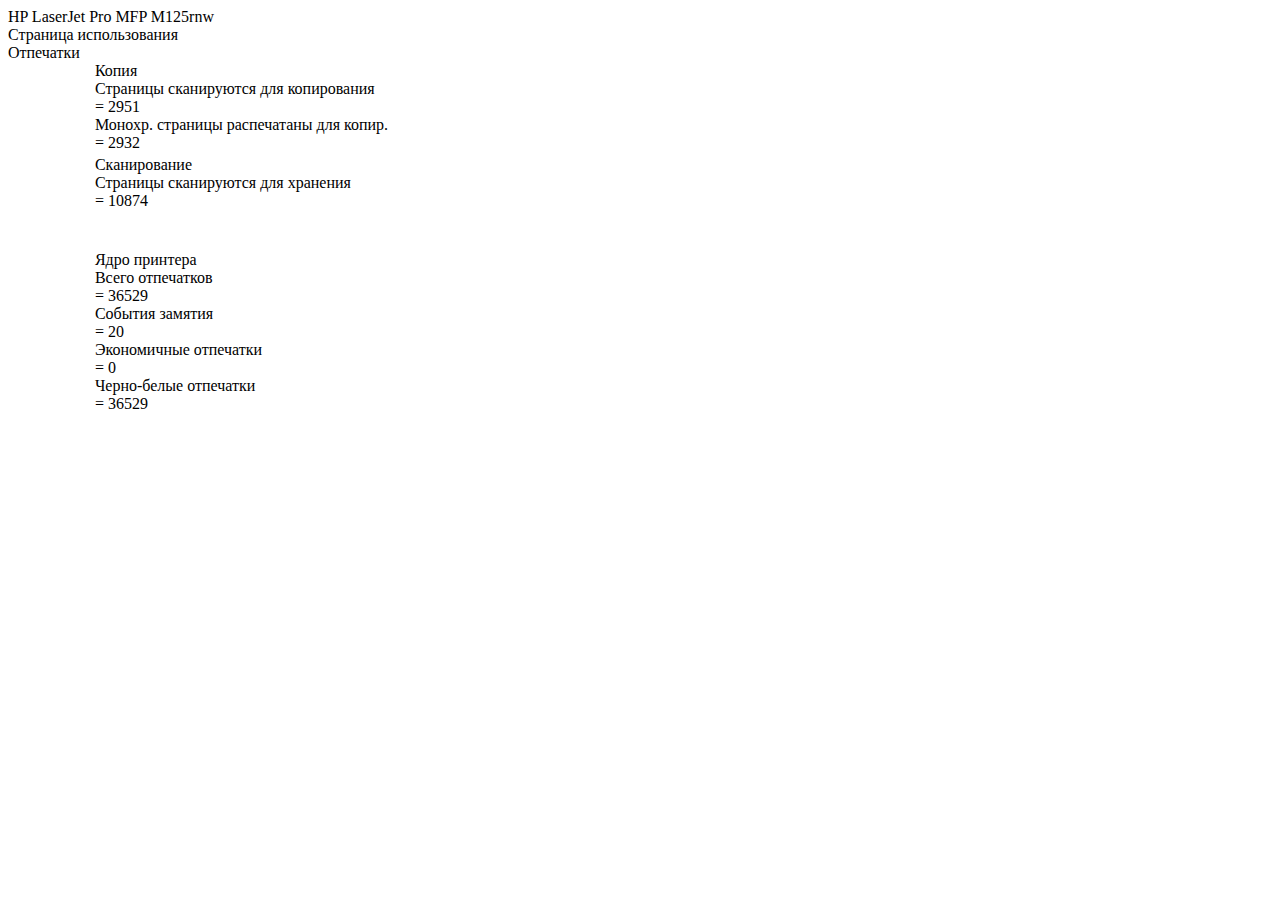
<file: test-M276.html>
<!DOCTYPE html>
<html lang="en">
<head>
    <meta charset="UTF-8">
    <meta name="viewport" content="width=device-width, initial-scale=1.0">
    <meta http-equiv="X-UA-Compatible" content="ie=edge">
    <title></title>
    <link rel="stylesheet" href="css/styles.css">
    <link href="http://allfont.ru/allfont.css?fonts=lucida-console" rel="stylesheet" type="text/css" />
</head>
<body>
    <div class="outer">
    <div class="title-main">
        <div class="string-top">
            HP LaserJet Pro MFP M125rnw
        </div>
        <div class="string-bottom">
            Страница использования
        </div>
    </div>    
    <div class="title-frame">
        Отпечатки
    </div>
    <div class="inner">
        <div class="wrap-wide">
            <div class="title-underlined">Копия</div>            
        </div>
        <div class="wrap">
            <div class="left">Страницы сканируются для копирования</div>
            <div class="right">= 2951</div>
        </div>
        <div class="wrap">
            <div class="left">Монохр. страницы распечатаны для копир.</div>
            <div class="right">= 2932</div>
        </div>
    </div>

    <div class="inner">
            <div class="wrap-wide">
                <div class="title-underlined">Сканирование</div>            
            </div>
            <div class="wrap">
                <div class="left">Страницы сканируются для хранения</div>
                <div class="right">= 10874</div>
            </div>
        </div>
    </div>

    <div class="inner">
            <div class="wrap-wide">
                <div class="title-underlined">Ядро принтера</div>            
            </div>
            <div class="wrap">
                <div class="left">Всего отпечатков</div>
                <div class="right">= 36529</div>
            </div>
            <div class="wrap">
                    <div class="left">События замятия</div>
                    <div class="right shortnum">= 20   </div>
            </div>
            <div class="wrap">
                    <div class="left">Экономичные отпечатки</div>
                    <div class="right shortnum1">= 0</div>
            </div>
            <div class="wrap">
                    <div class="left">Черно-белые отпечатки</div>
                    <div class="right">= 36529</div>
            </div>
        </div>
    </div>
</body>
</html>
</file>
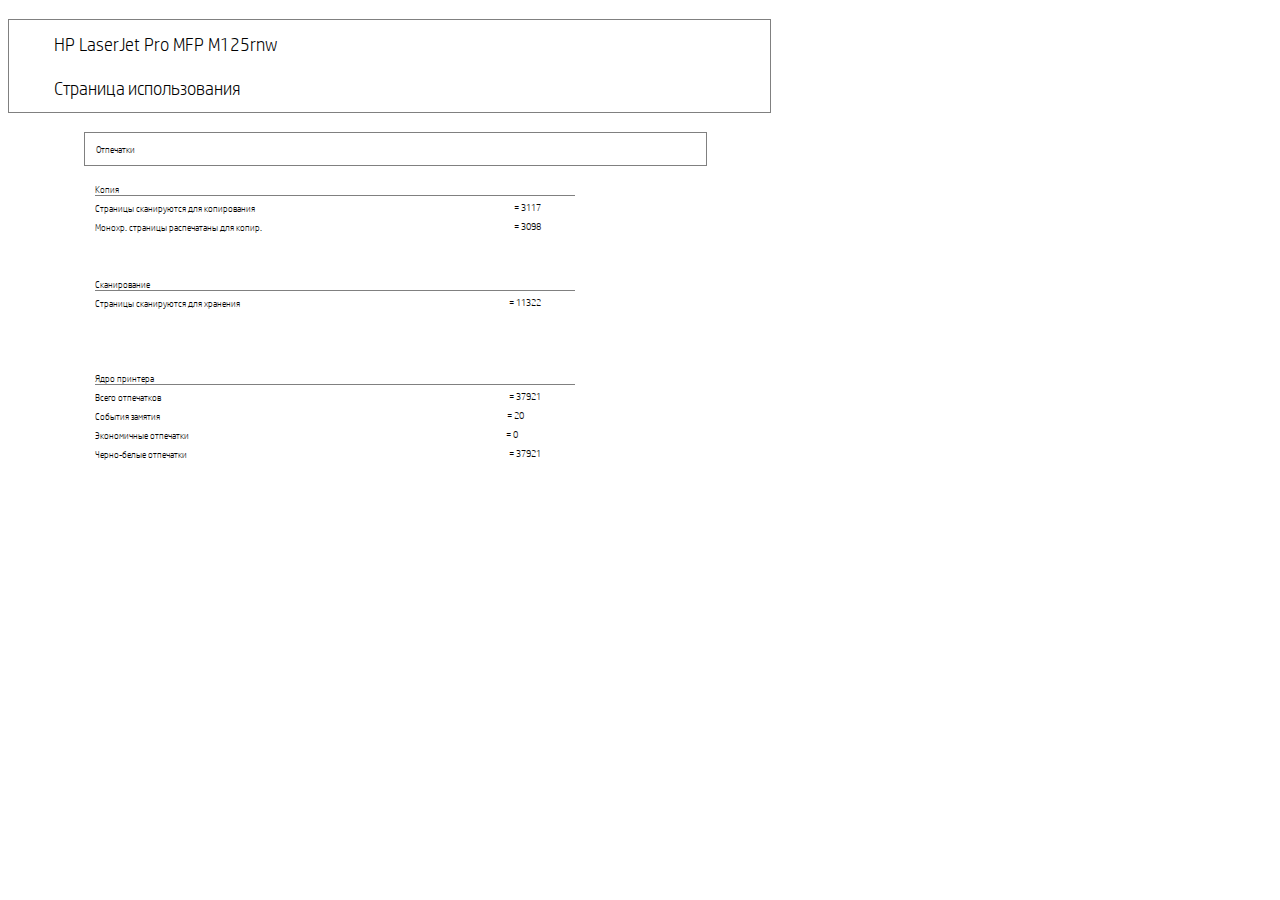
<file: test.html>
<!DOCTYPE html>
<html lang="en">
<head>
  <meta charset="UTF-8">
  <meta name="viewport" content="width=device-width, initial-scale=1.0">
  <meta http-equiv="X-UA-Compatible" content="ie=edge">
  <title>Страница использования</title>
  <link rel="stylesheet" href="css/styles.css">
</head>
<body>
  <div class="outer">
    
    <div class="title__main">
      <div class="title__main-top">
        HP LaserJet Pro MFP M125rnw
      </div>
      <div class="title__main-bottom">
        Страница использования
      </div>
    </div>    
    
    <div class="subtitle__framed">
      Отпечатки
    </div>
    
    <div class="inner">
      <div class="line__wide">
        <div class="title__underlined">Копия</div>            
      </div>
      <div class="expression">
        <div class="parameter">Страницы сканируются для копирования</div>
        <div class="value">= 3117</div>
      </div>
      <div class="expression">
        <div class="parameter">Монохр. страницы распечатаны для копир.</div>
        <div class="value">= 3098</div>
      </div>
    </div> <!-- inner -->

    <div class="inner">
      <div class="line__wide">
        <div class="title__underlined">Сканирование</div>            
      </div>
      <div class="expression">
        <div class="parameter">Страницы сканируются для хранения</div>
        <div class="value">= 11322</div>
      </div>
    </div> <!--inner -->
    
    <div class="inner">
      <div class="line__wide">
        <div class="title__underlined">Ядро принтера</div>            
      </div>
      <div class="expression">
        <div class="parameter">Всего отпечатков</div>
        <div class="value">= 37921</div>
      </div>
      <div class="expression">
        <div class="parameter">События замятия</div>
        <div class="value shortnum">= 20   </div>
      </div>
      <div class="expression">
        <div class="parameter">Экономичные отпечатки</div>
        <div class="value shortnum1">= 0</div>
      </div>
      <div class="expression">
        <div class="parameter">Черно-белые отпечатки</div>
        <div class="value">= 37921</div>
      </div>
    </div> <!-- inner -->
  </div> <!-- outer -->
</body>
</html>
</file>
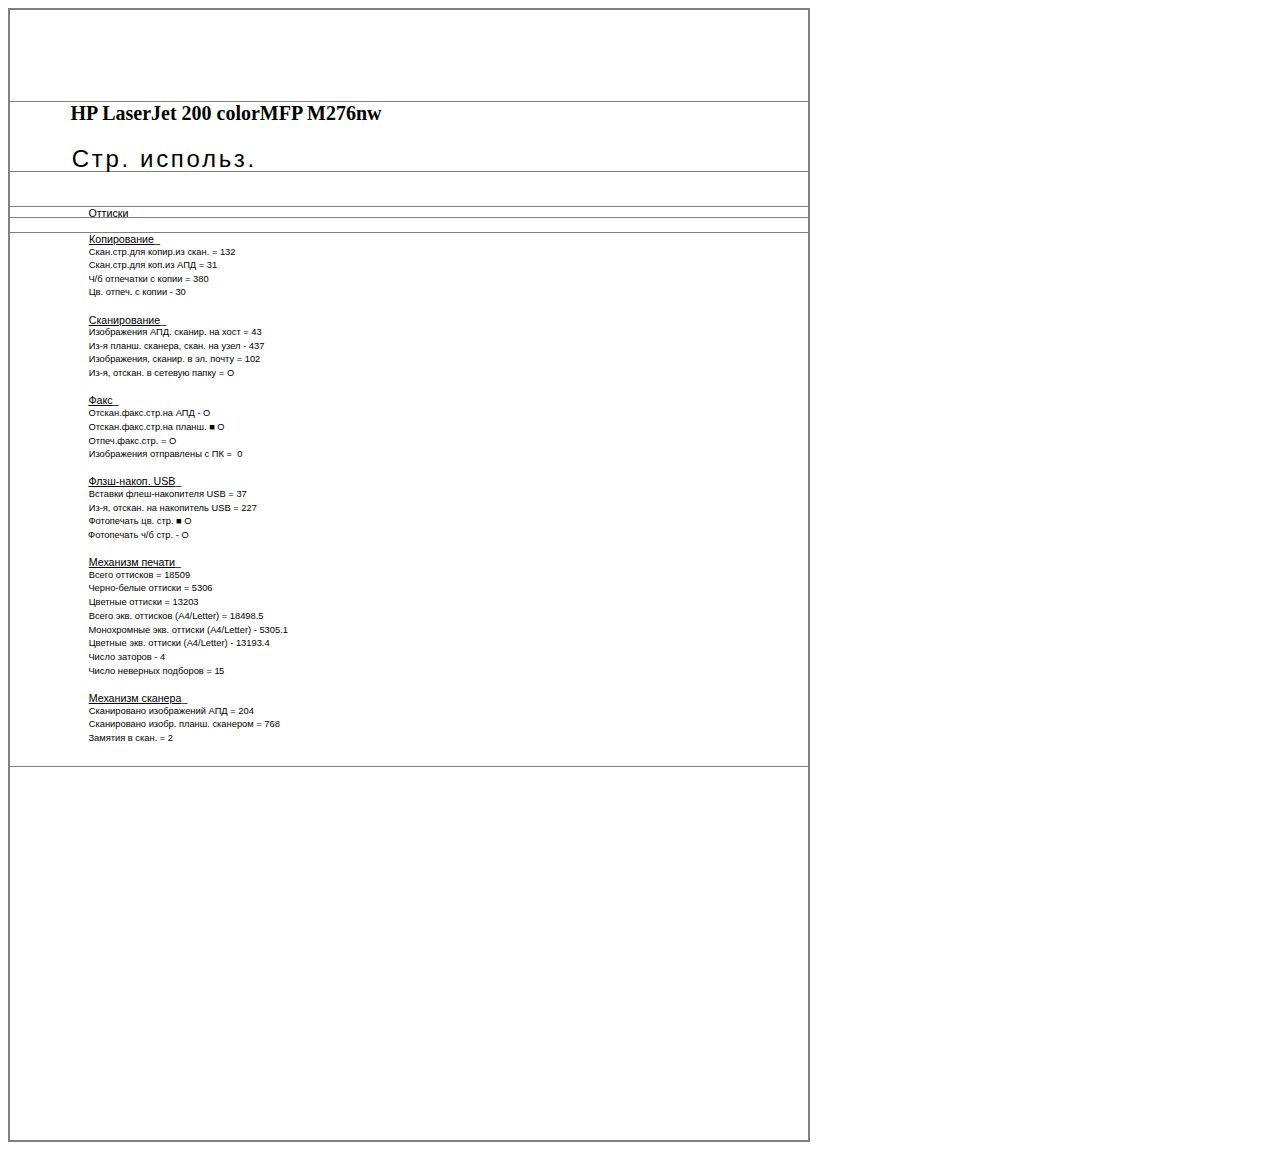
<file: Untitled2-M276.htm>
<!DOCTYPE HTML PUBLIC "-//W3C//DTD HTML 4.0 Transitional//EN"
	"http://www.w3.org/TR/html4/loose.dtd">
<html>
<head>
<meta http-equiv="content-type" content="text/html; charset=WINDOWS-1251">
<meta name="generator" content="ABBYY FineReader 9.0">
<meta name="author" content="">
<meta name="description" content="">
<meta name="keywords" content="">

<title></title>
<style type="text/css">
 table.main {}
 tr.row {}
 td.cell {}
 div.block {}
 div.paragraph {}
 .font0 { font:7.00pt "Lucida Sans Unicode", sans-serif; }
 .font1 { font:8.00pt "Lucida Sans Unicode", sans-serif; }
 .font2 { font:18.00pt "Lucida Sans Unicode", sans-serif; }
 .font3 { font:15.00pt "Times New Roman", serif; }
</style>
</head>

<body>
<table class=main frame="box" rules="all" border="0" cellspacing="0" cellpadding="0" style=" width:598.56pt; height:843.12pt;">
<tr class=row>
<td class=cell valign="top" style=" width:0.00pt; height:0.00pt;">
</td>
<td class=cell valign="top" style=" width:598.56pt; height:0.00pt;">
</td>
<td class=cell valign="top" style=" width:0.00pt; height:0.00pt;">
</td>
</tr>
<tr class=row valign="top">
<td class=cell valign="top" style=" width:0.00pt;">
</td>
<td class=cell valign="top" style=" width:598.56pt;">
<div class=block style=" width:598.56pt; height:67.92pt;">
<div class=paragraph>
</div>
</div>
</td>
<td class=cell valign="top" style=" width:0.00pt;">
</td>
</tr>
<tr class=row valign="top">
<td class=cell valign="top" style=" width:0.00pt;">
</td>
<td class=cell valign="top" style=" width:598.56pt;">
<div class=block style=" width:598.56pt; height:51.84pt;">
<div class=paragraph style=" padding:0.00pt 315.84pt 0.00pt 45.36pt; text-align:justify;"><span class=font3><b>HP LaserJet 200 colorMFP M276nw</b></span></div>
<div class=paragraph style=" padding:15.36pt 0.00pt 0.00pt 46.32pt; text-align:left;"><span class=font2 style=" letter-spacing:2.00pt;">���. �������.</span></div>
</div>
</td>
<td class=cell valign="top" style=" width:0.00pt;">
</td>
</tr>
<tr class=row valign="top">
<td class=cell valign="top" style=" width:0.00pt;">
</td>
<td class=cell valign="top" style=" width:598.56pt;">
<div class=block style=" width:598.56pt; height:25.44pt;">
<div class=paragraph>
</div>
</div>
</td>
<td class=cell valign="top" style=" width:0.00pt;">
</td>
</tr>
<tr class=row valign="top">
<td class=cell valign="top" style=" width:0.00pt;">
</td>
<td class=cell valign="top" style=" width:598.56pt;">
<div class=block style=" width:598.56pt; height:7.68pt;">
<div class=paragraph style=" padding:0.00pt 505.68pt 0.00pt 58.80pt; text-align:justify;"><span class=font1>�������</span></div>
</div>
</td>
<td class=cell valign="top" style=" width:0.00pt;">
</td>
</tr>
<tr class=row valign="top">
<td class=cell valign="top" style=" width:0.00pt;">
</td>
<td class=cell valign="top" style=" width:598.56pt;">
<div class=block style=" width:598.56pt; height:10.32pt;">
<div class=paragraph>
</div>
</div>
</td>
<td class=cell valign="top" style=" width:0.00pt;">
</td>
</tr>
<tr class=row valign="top">
<td class=cell valign="top" style=" width:0.00pt;">
</td>
<td class=cell valign="top" style=" width:598.56pt;">
<div class=block style=" width:598.56pt; height:400.32pt;">
<div class=paragraph style=" padding:0.00pt 0.00pt 0.00pt 59.28pt; text-align:left;"><span class=font1><u>�����������</u>_</span></div>
<div class=paragraph style=" padding:0.72pt 0.00pt 0.00pt 59.04pt; text-align:left;"><span class=font0 style=" line-height:10.08pt;">����.���.��� �����.�� ����.&nbsp;= 132</span></div>
<div class=paragraph style=" padding:0.00pt 0.00pt 0.00pt 59.04pt; text-align:left;"><span class=font0 style=" line-height:10.08pt;">����.���.��� ���.�� ���&nbsp;= 31</span></div>
<div class=paragraph style=" padding:0.24pt 0.00pt 0.00pt 58.80pt; text-align:left;"><span class=font0 style=" line-height:10.08pt;">�/� ��������� � �����&nbsp;= 380</span></div>
<div class=paragraph style=" padding:0.24pt 0.00pt 0.00pt 59.04pt; text-align:left;"><span class=font0 style=" line-height:10.08pt;">��. �����. � �����&nbsp;- 30</span></div>
<div class=paragraph style=" padding:10.32pt 0.00pt 0.00pt 59.04pt; text-align:left;"><span class=font1><u>������������</u>_</span></div>
<div class=paragraph style=" padding:0.24pt 0.00pt 0.00pt 59.04pt; text-align:left;"><span class=font0 style=" line-height:10.32pt;">����������� ���. ������. �� ����&nbsp;= 43</span></div>
<div class=paragraph style=" padding:0.00pt 0.00pt 0.00pt 59.04pt; text-align:left;"><span class=font0 style=" line-height:10.32pt;">��-� �����. �������, ����. �� ����&nbsp;- 437</span></div>
<div class=paragraph style=" padding:0.00pt 0.00pt 0.00pt 59.04pt; text-align:left;"><span class=font0 style=" line-height:10.32pt;">�����������, ������. � ��. �����&nbsp;= 102</span></div>
<div class=paragraph style=" padding:0.00pt 0.00pt 0.00pt 59.04pt; text-align:left;"><span class=font0 style=" line-height:10.32pt;">��-�, ������. � ������� �����&nbsp;= �</span></div>
<div class=paragraph style=" padding:10.08pt 0.00pt 0.00pt 58.80pt; text-align:left;"><span class=font1><u>����</u>_</span></div>
<div class=paragraph style=" padding:0.72pt 0.00pt 0.00pt 58.80pt; text-align:left;"><span class=font0 style=" line-height:10.08pt;">������.����.���.�� ���&nbsp;- �</span></div>
<div class=paragraph style=" padding:0.24pt 0.00pt 0.00pt 58.80pt; text-align:left;"><span class=font0 style=" line-height:10.08pt;">������.����.���.�� �����.&nbsp;&#9632; �</span></div>
<div class=paragraph style=" padding:0.00pt 0.00pt 0.00pt 58.80pt; text-align:left;"><span class=font0 style=" line-height:10.08pt;">�����.����.���.&nbsp;= �</span></div>
<div class=paragraph style=" padding:0.00pt 0.00pt 0.00pt 59.04pt; text-align:left;"><span class=font0 style=" line-height:10.08pt;">����������� ���������� � �� <span style=" letter-spacing:4.00pt;">=0</span></span></div>
<div class=paragraph style=" padding:10.08pt 0.00pt 0.00pt 58.80pt; text-align:left;"><span class=font1><u>����-�����. USB</u>_</span></div>
<div class=paragraph style=" padding:0.72pt 0.00pt 0.00pt 59.04pt; text-align:left;"><span class=font0 style=" line-height:10.08pt;">������� ����-���������� USB&nbsp;= 37</span></div>
<div class=paragraph style=" padding:0.24pt 0.00pt 0.00pt 59.04pt; text-align:left;"><span class=font0 style=" line-height:10.08pt;">��-�, ������. �� ���������� USB&nbsp;= 227</span></div>
<div class=paragraph style=" padding:0.00pt 0.00pt 0.00pt 58.80pt; text-align:left;"><span class=font0 style=" line-height:10.08pt;">���������� ��. ���.&nbsp;&#9632; �</span></div>
<div class=paragraph style=" padding:0.24pt 0.00pt 0.00pt 58.56pt; text-align:left;"><span class=font0 style=" line-height:10.08pt;">���������� �/� ���.&nbsp;- �</span></div>
<div class=paragraph style=" padding:10.32pt 0.00pt 0.00pt 59.04pt; text-align:left;"><span class=font1><u>�������� ������</u>_</span></div>
<div class=paragraph style=" padding:0.72pt 0.00pt 0.00pt 59.04pt; text-align:left;"><span class=font0 style=" line-height:10.08pt;">����� ��������&nbsp;=&nbsp;18509</span></div>
<div class=paragraph style=" padding:0.00pt 0.00pt 0.00pt 58.80pt; text-align:left;"><span class=font0 style=" line-height:10.08pt;">�����-����� �������&nbsp;=&nbsp;5306</span></div>
<div class=paragraph style=" padding:0.24pt 0.00pt 0.00pt 59.04pt; text-align:left;"><span class=font0 style=" line-height:10.08pt;">������� �������&nbsp;=&nbsp;13203</span></div>
<div class=paragraph style=" padding:0.24pt 222.24pt 0.00pt 59.04pt; text-align:justify;"><span class=font0 style=" line-height:10.08pt;">����� ���. �������� (A4/Letter)&nbsp;=&nbsp;18498.5</span></div>
<div class=paragraph style=" padding:0.24pt 226.56pt 0.00pt 58.80pt; text-align:justify;"><span class=font0 style=" line-height:10.08pt;">����������� ���. ������� (A4/Letter)&nbsp;-&nbsp;5305.1</span></div>
<div class=paragraph style=" padding:0.00pt 222.00pt 0.00pt 59.04pt; text-align:justify;"><span class=font0 style=" line-height:10.08pt;">������� ���. ������� (A4/Letter)&nbsp;-&nbsp;13193.4</span></div>
<div class=paragraph style=" padding:0.24pt 0.00pt 0.00pt 58.80pt; text-align:left;"><span class=font0 style=" line-height:10.08pt;">����� �������&nbsp;-&nbsp;4</span></div>
<div class=paragraph style=" padding:0.24pt 0.00pt 0.00pt 58.80pt; text-align:left;"><span class=font0 style=" line-height:10.08pt;">����� �������� ��������&nbsp;=&nbsp;<span style=" letter-spacing:-0.50pt;">15</span></span></div>
<div class=paragraph style=" padding:10.32pt 0.00pt 0.00pt 59.04pt; text-align:left;"><span class=font1><u>�������� �������</u>_</span></div>
<div class=paragraph style=" padding:0.72pt 0.00pt 0.00pt 59.04pt; text-align:left;"><span class=font0 style=" line-height:10.08pt;">����������� ����������� ���&nbsp;= 204</span></div>
<div class=paragraph style=" padding:0.24pt 0.00pt 0.00pt 59.04pt; text-align:left;"><span class=font0 style=" line-height:10.08pt;">����������� �����. �����. ��������&nbsp;= 768</span></div>
<div class=paragraph style=" padding:0.00pt 0.00pt 0.00pt 58.80pt; text-align:left;"><span class=font0 style=" line-height:10.08pt;">������� � ����.&nbsp;= 2</span></div>
</div>
</td>
<td class=cell valign="top" style=" width:0.00pt;">
</td>
</tr>
<tr class=row valign="top">
<td class=cell valign="top" style=" width:0.00pt;">
</td>
<td class=cell valign="top" style=" width:598.56pt;">
<div class=block style=" width:598.56pt; height:279.60pt;">
<div class=paragraph>
</div>
</div>
</td>
<td class=cell valign="top" style=" width:0.00pt;">
</td>
</tr>
<tr class=row>
<td class=cell valign="top" style=" width:0.00pt; height:0.00pt;">
</td>
<td class=cell valign="top" style=" width:598.56pt; height:0.00pt;">
</td>
<td class=cell valign="top" style=" width:0.00pt; height:0.00pt;">
</td>
</tr>
</table>
</body>
</html>
</file>
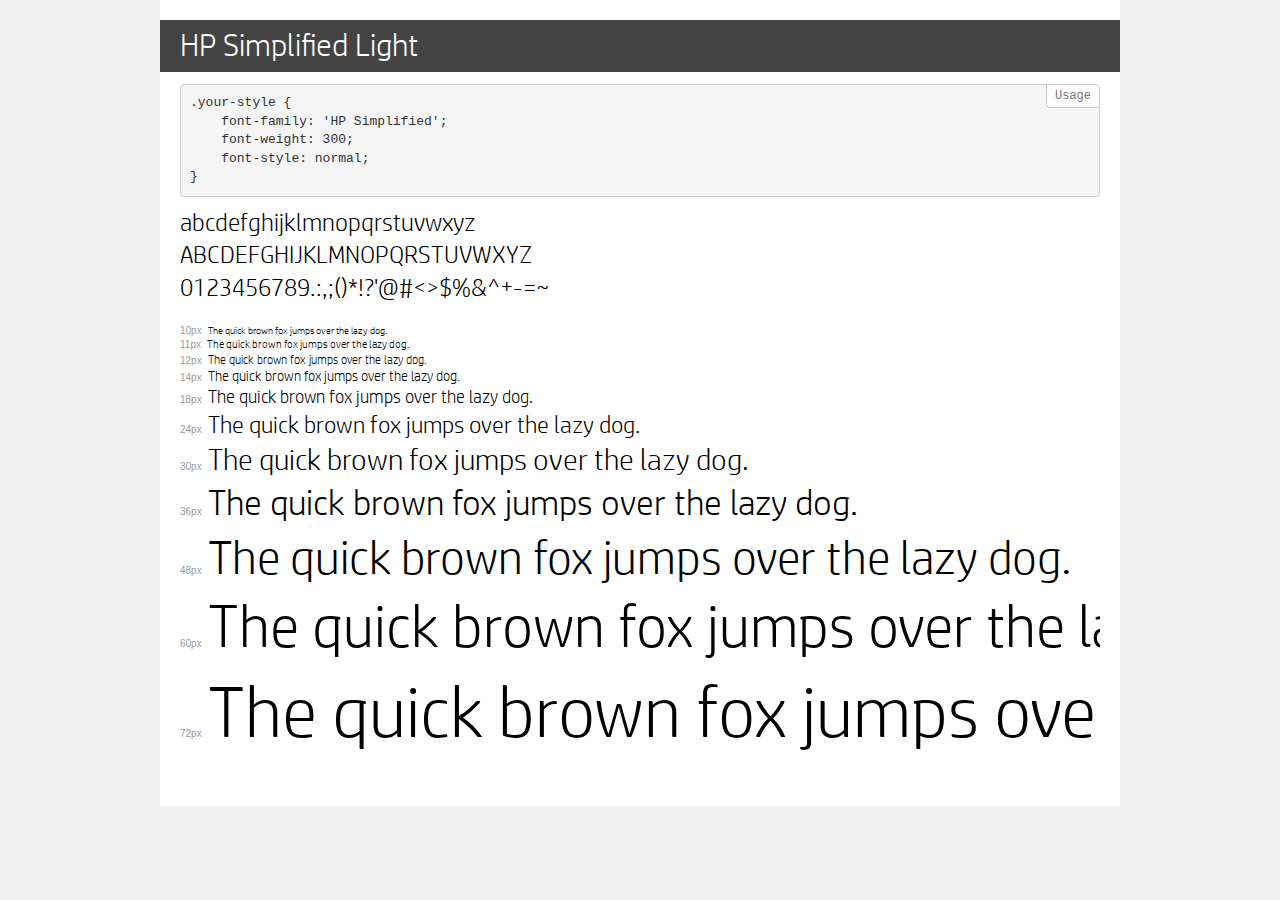
<file: temp/demo.html>
<!DOCTYPE html>
<html>
<head>
    <meta charset="utf-8">
    <meta http-equiv="X-UA-Compatible" content="IE=edge">
    <meta name="viewport" content="width=device-width, initial-scale=1">
    <meta name="robots" content="noindex, noarchive">
    <meta name="format-detection" content="telephone=no">
    <title>Transfonter demo</title>
    <link href="stylesheet.css" rel="stylesheet">
    <style>
        /*
        http://meyerweb.com/eric/tools/css/reset/
        v2.0 | 20110126
        License: none (public domain)
        */
        html, body, div, span, applet, object, iframe,
        h1, h2, h3, h4, h5, h6, p, blockquote, pre,
        a, abbr, acronym, address, big, cite, code,
        del, dfn, em, img, ins, kbd, q, s, samp,
        small, strike, strong, sub, sup, tt, var,
        b, u, i, center,
        dl, dt, dd, ol, ul, li,
        fieldset, form, label, legend,
        table, caption, tbody, tfoot, thead, tr, th, td,
        article, aside, canvas, details, embed,
        figure, figcaption, footer, header, hgroup,
        menu, nav, output, ruby, section, summary,
        time, mark, audio, video {
            margin: 0;
            padding: 0;
            border: 0;
            font-size: 100%;
            font: inherit;
            vertical-align: baseline;
        }
        /* HTML5 display-role reset for older browsers */
        article, aside, details, figcaption, figure,
        footer, header, hgroup, menu, nav, section {
            display: block;
        }
        body {
            line-height: 1;
        }
        ol, ul {
            list-style: none;
        }
        blockquote, q {
            quotes: none;
        }
        blockquote:before, blockquote:after,
        q:before, q:after {
            content: '';
            content: none;
        }
        table {
            border-collapse: collapse;
            border-spacing: 0;
        }
        /* common styles */
        body {
            background: #f1f1f1;
            color: #000;
        }
        .page {
            background: #fff;
            width: 920px;
            margin: 0 auto;
            padding: 20px 20px 0 20px;
            overflow: hidden;
        }
        .font-container {
            overflow-x: auto;
            overflow-y: hidden;
            margin-bottom: 40px;
            line-height: 1.3;
            white-space: nowrap;
            padding-bottom: 5px;
        }
        h1 {
            position: relative;
            background: #444;
            font-size: 32px;
            color: #fff;
            padding: 10px 20px;
            margin: 0 -20px 12px -20px;
        }
        .letters {
            font-size: 25px;
            margin-bottom: 20px;
        }
        .s10:before {
            content: '10px';
        }
        .s11:before {
            content: '11px';
        }
        .s12:before {
            content: '12px';
        }
        .s14:before {
            content: '14px';
        }
        .s18:before {
            content: '18px';
        }
        .s24:before {
            content: '24px';
        }
        .s30:before {
            content: '30px';
        }
        .s36:before {
            content: '36px';
        }
        .s48:before {
            content: '48px';
        }
        .s60:before {
            content: '60px';
        }
        .s72:before {
            content: '72px';
        }
        .s10:before, .s11:before, .s12:before, .s14:before,
        .s18:before, .s24:before, .s30:before, .s36:before,
        .s48:before, .s60:before, .s72:before {
            font-family: Arial, sans-serif;
            font-size: 10px;
            font-weight: normal;
            font-style: normal;
            color: #999;
            padding-right: 6px;
        }
        pre {
            display: block;
            position: relative;
            padding: 9px;
            margin: 0 0 10px;
            font-family: Monaco, Menlo, Consolas, "Courier New", monospace !important;
            font-size: 13px;
            line-height: 1.428571429;
            color: #333;
            font-weight: normal !important;
            font-style: normal !important;
            background-color: #f5f5f5;
            border: 1px solid #ccc;
            overflow-x: auto;
            border-radius: 4px;
        }
        pre:after {
            display: block;
            position: absolute;
            right: 0;
            top: 0;
            content: 'Usage';
            line-height: 1;
            padding: 5px 8px;
            font-size: 12px;
            color: #767676;
            background-color: #fff;
            border: 1px solid #ccc;
            border-right: none;
            border-top: none;
            border-radius: 0 4px 0 4px;
            z-index: 10;
        }
        /* responsive */
        @media (max-width: 959px) {
            .page {
                width: auto;
                margin: 0;
            }
        }
    </style>
</head>
<body>
<div class="page">
    <div class="demo" style="font-family: 'HP Simplified'; font-weight: 300; font-style: normal;">
        <h1>HP Simplified Light</h1>
        <pre>.your-style {
    font-family: 'HP Simplified';
    font-weight: 300;
    font-style: normal;
}</pre>
        <div class="font-container">
            <p class="letters">
                abcdefghijklmnopqrstuvwxyz<br>
ABCDEFGHIJKLMNOPQRSTUVWXYZ<br>
                0123456789.:,;()*!?'@#<>$%&^+-=~
            </p>
            <p class="s10" style="font-size: 10px;">The quick brown fox jumps over the lazy dog.</p>
            <p class="s11" style="font-size: 11px;">The quick brown fox jumps over the lazy dog.</p>
            <p class="s12" style="font-size: 12px;">The quick brown fox jumps over the lazy dog.</p>
            <p class="s14" style="font-size: 14px;">The quick brown fox jumps over the lazy dog.</p>
            <p class="s18" style="font-size: 18px;">The quick brown fox jumps over the lazy dog.</p>
            <p class="s24" style="font-size: 24px;">The quick brown fox jumps over the lazy dog.</p>
            <p class="s30" style="font-size: 30px;">The quick brown fox jumps over the lazy dog.</p>
            <p class="s36" style="font-size: 36px;">The quick brown fox jumps over the lazy dog.</p>
            <p class="s48" style="font-size: 48px;">The quick brown fox jumps over the lazy dog.</p>
            <p class="s60" style="font-size: 60px;">The quick brown fox jumps over the lazy dog.</p>
            <p class="s72" style="font-size: 72px;">The quick brown fox jumps over the lazy dog.</p>
        </div>
    </div>
</div>
</body>
</html>
</file>
<file: css/styles.css>
@page {
  size: 210mm 297mm;
  margin: .5mm;
}

@font-face {
  font-family: 'HPSimplified';
  src:
      url('//fonts/subset-HPSimplified-Light.woff') format("woff"),
      url('../fonts/subset-HPSimplified-Light.woff2') format('woff2');
  font-weight: 300;
  font-style: normal;
}

/* общие стили*/


/* внещняя обертка всей страницы*/
.outer {
  box-sizing: border-box;
  margin: 0;
  padding: 0;
}

/* основной заголовок страницы */
/* .title__main рамка вокруг заголовка  */
.title__main {
  margin-top: 5mm;
  box-sizing: border-box;
  width: 202mm;
  height: 25mm;
  border: .5px solid gray;
}

.title__main-top {
  padding-top: 4mm;
/*padding-bottom: 4mm;*/
  padding-left: 12mm;
  font-family: HPSimplified;
  font-size: 13.5pt;
/* word-spacing: -0.1em;*/
}

.title__main-bottom {
  padding-top: 6mm;
  padding-left: 12mm;
  font-family: HPSimplified;
  font-size: 13.5pt;
  word-spacing: -0.1em;
}

/* рамка вокруг подзаголовка */
.subtitle__framed {
  box-sizing: border-box; 
  display: inline-block;
  margin-top: 5mm;
  margin-bottom: 5mm;
  margin-left: 20mm;
  width: 165mm;
  height: 9mm;
  border: .5px solid gray;
  padding-top: 3mm;
  padding-left: 3mm;
  font-family: HPSimplified;
  font-size: 7pt;
}

/* inner */
/* контейнер группы строк с подзаголовком */
.inner {
  box-sizing: border-box;
/*  background: #eee; */
  width: 127mm;
  height: 25mm;
  margin-left: 23mm;
}

/* подчеркивание подзаголовка*/
.line__wide {
  box-sizing: border-box;
  width: 127mm;
  border-bottom: .5px solid gray;
}

/* подчеркнутый поздзаголовок */
.title__underlined {
  font-family: HPSimplified;
  font-size: 7pt;
}

/* определяет размеры контейнера для пары параметр-значение*/
.expression {
  box-sizing: border-box;
  width: 117mm;
  height: 5mm;
}

.parameter, .value {
  box-sizing: border-box;
  display: inline-block;
  width: 100%;
  margin-right: -100%;
  vertical-align: bottom;
  font-family: HPSimplified;
}

.parameter {
  font-size: 7pt;
/*word-spacing: -0.4em;*/
}

.value {
  font-size: 7.5pt;
  text-align: right;
}

/* подгонка значения столбца value*/
.shortnum {
  width: 112.5mm;
}

.shortnum1 {
  width: 111mm;
}
</file>
<file: temp/stylesheet.css>
@font-face {
    font-family: 'HP Simplified';
    src: local('HP Simplified Light'), local('HPSimplified-Light'),
        url('subset-HPSimplified-Light.woff2') format('woff2'),
        url('subset-HPSimplified-Light.woff') format('woff');
    font-weight: 300;
    font-style: normal;
}
</file>
